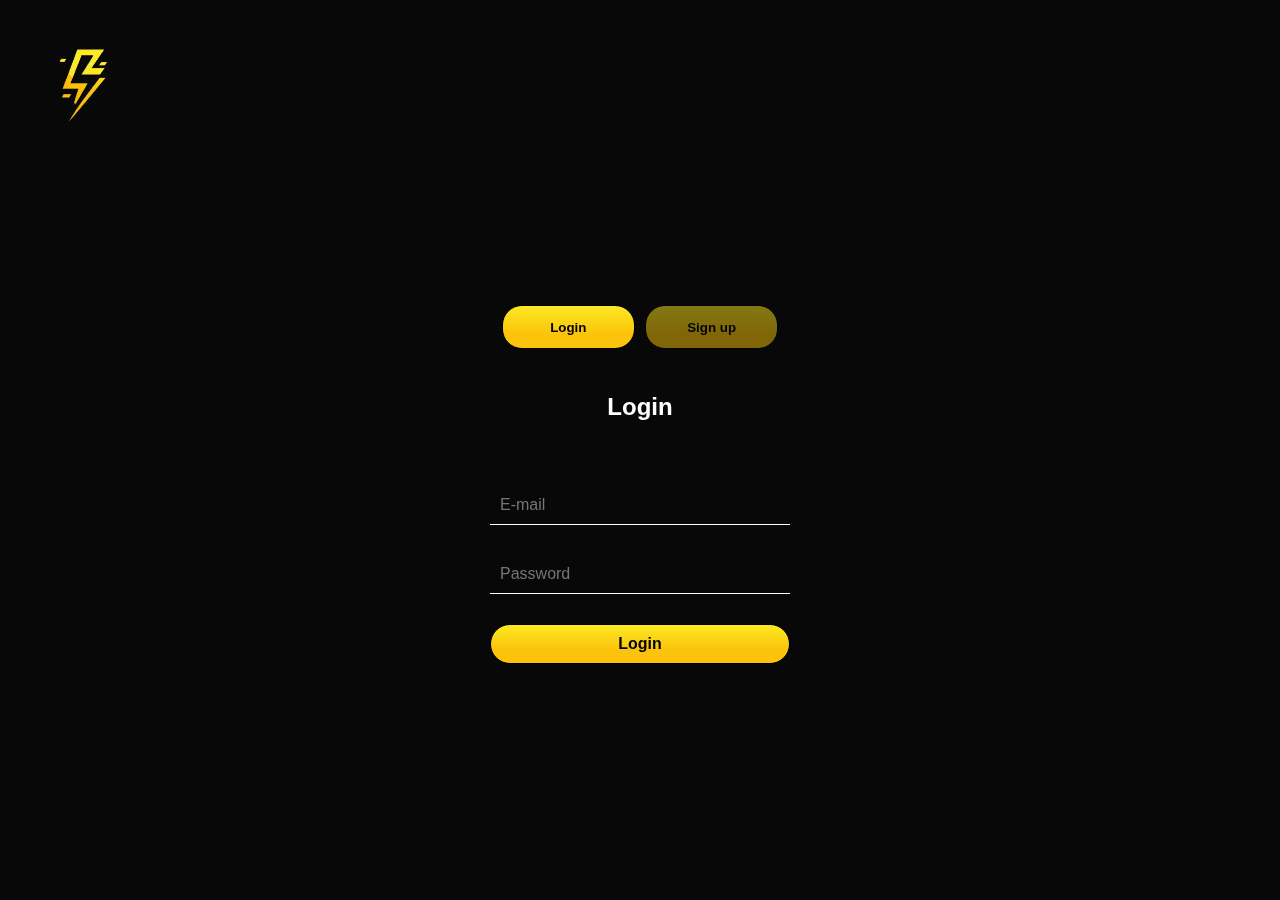
<file: ThunderCSS/index.html>
<!DOCTYPE html>
<html lang="en">
<head>
    <meta charset="UTF-8">
    <meta http-equiv="X-UA-Compatible" content="IE=edge">
    <link rel="stylesheet" href="main.css">
    <meta name="viewport" content="width=device-width, initial-scale=1.0">
    <meta name="author" content="Mateusz Sycz">
    <meta name="description" content="login page">
    <title>Login | Register</title>
</head>
<body>
    <header class="login-header">
        <img src="thunder.png" alt="logo">
    </header>
    <main>
        <div class="form-container">
            <div class="toggle-buttons">
                <button onclick="toggleForm(false)">Login</button>
                <button onclick="toggleForm(true)">Sign up</button>
            </div>
            <div id="loginForm" class="animate fade-in" style="display: block;">
                <h2>Login</h2>
                <form action="home.html">
                    <input type="email" id="login-email" placeholder="E-mail" required>
                    <input type="password" id="login-password" placeholder="Password" required>
                    <input type="submit" value="Login" class="submit" href="index.html">
                </form>
            </div>
            <div id="registerForm" class="animate fade-out" style="display: none;">
                <h2>Sign up</h2>
                <form action="home.html">
                    <input type="email" id="register-email" placeholder="E-mail" required>
                    <input type="password" id="register-password" placeholder="Password" required>
                    <input type="password" id="register-confirm-password" placeholder="Confirm password" required>
                    <input type="submit" value="Sign up" class="submit">
                </form>
            </div>
        </div>
    </main>
    <script src="main.js"></script>
</body>
</html>
</file>
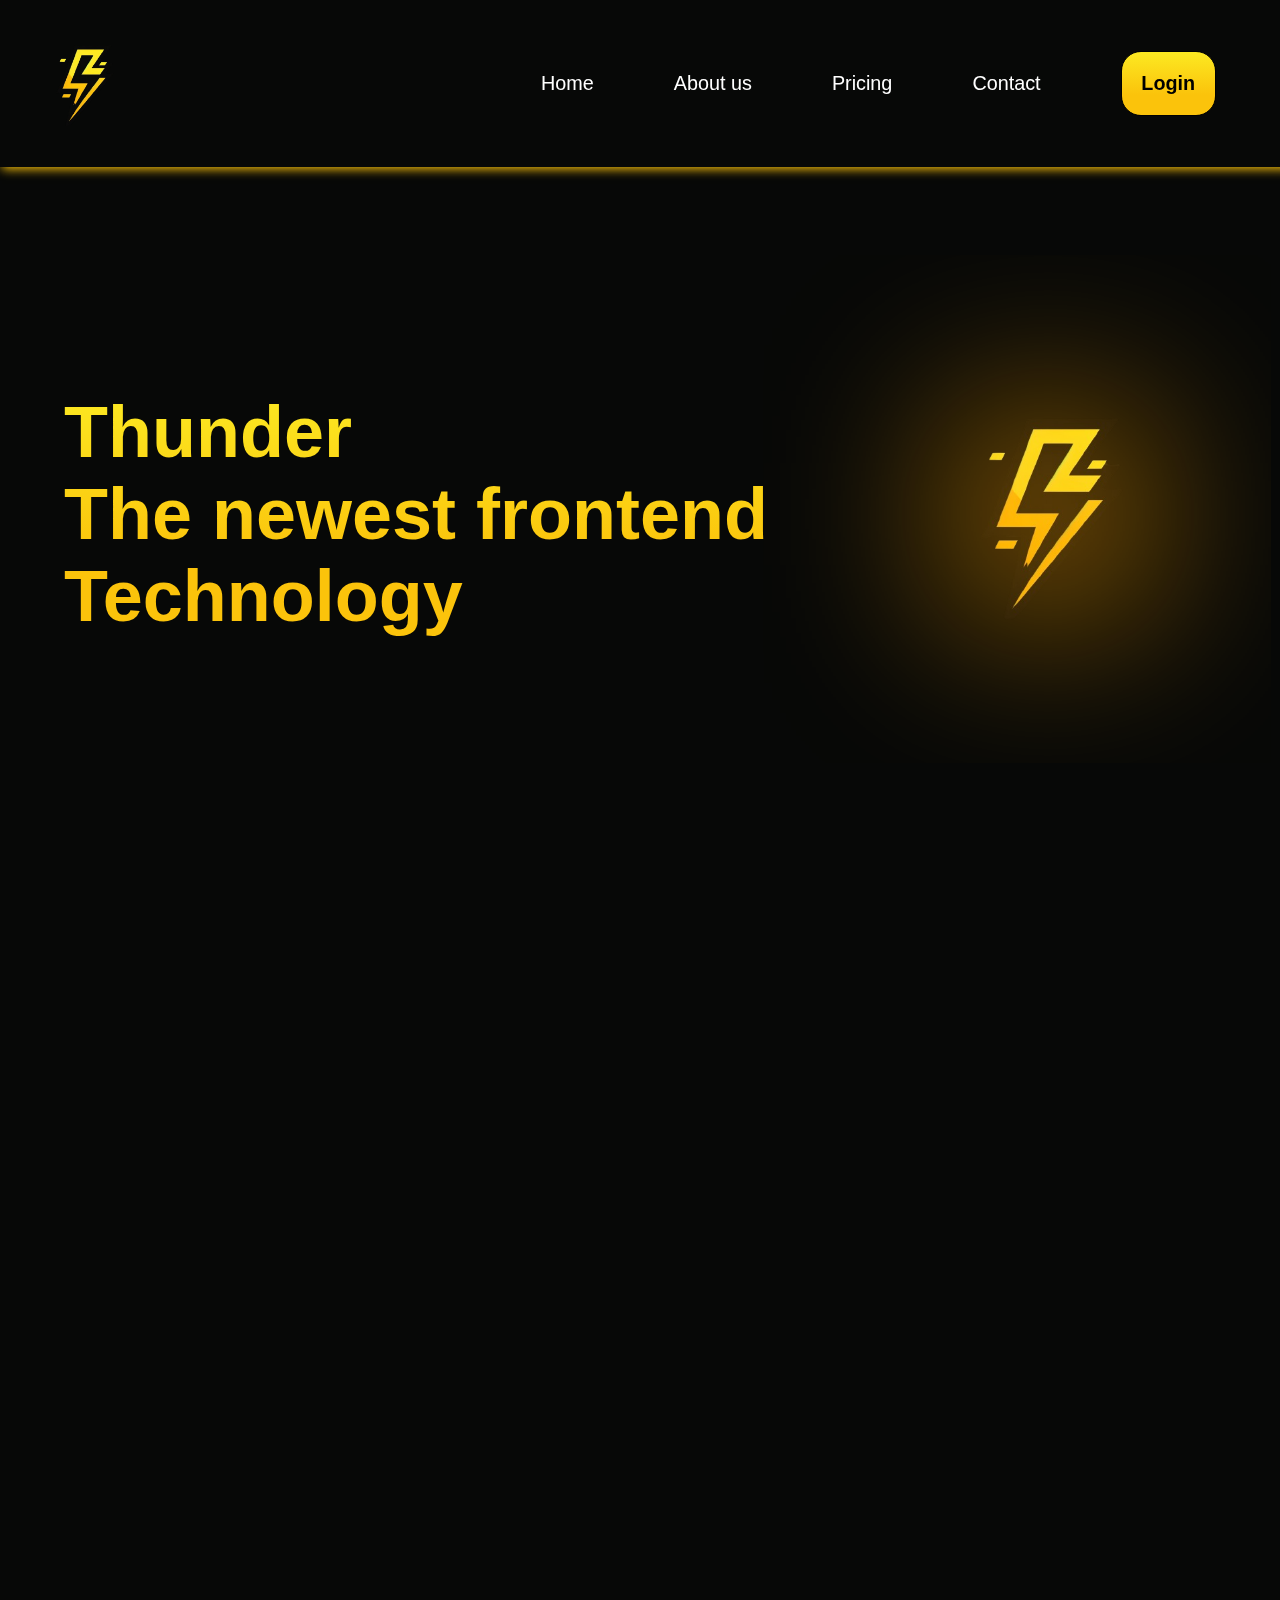
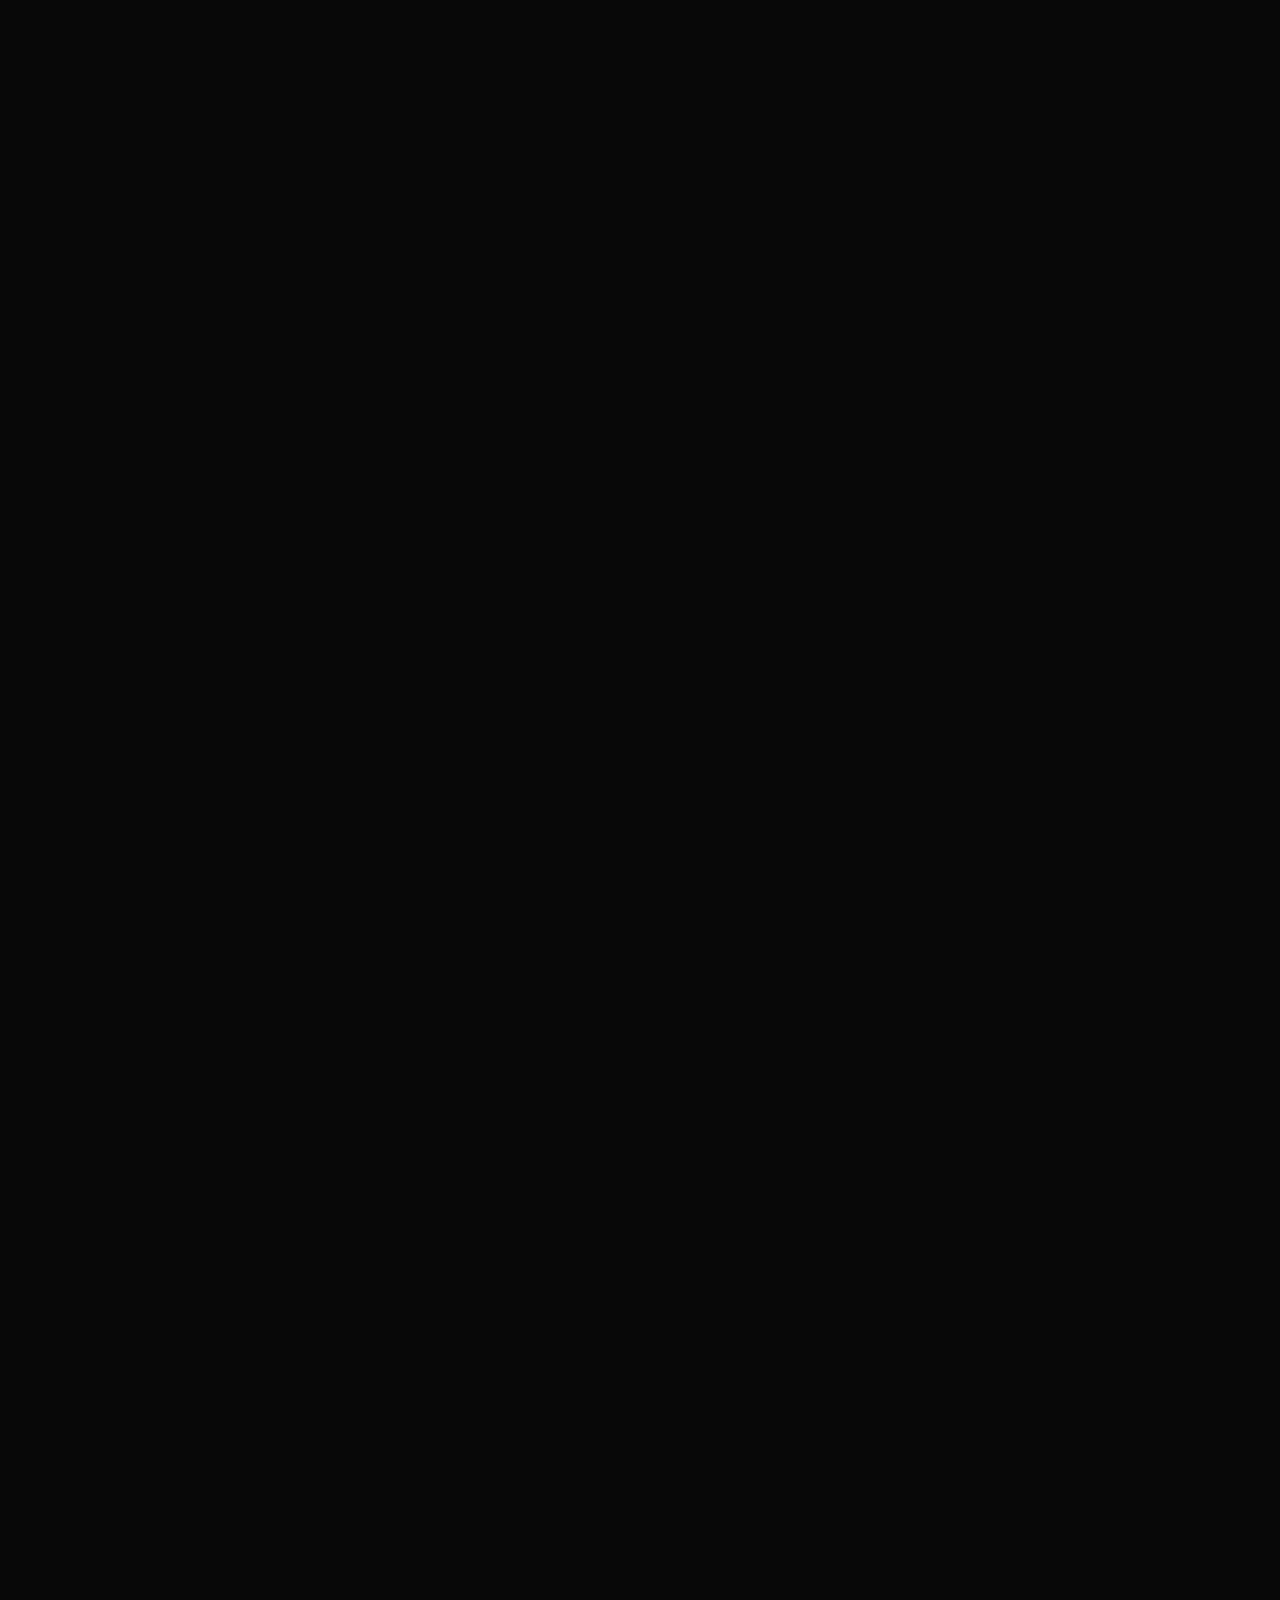
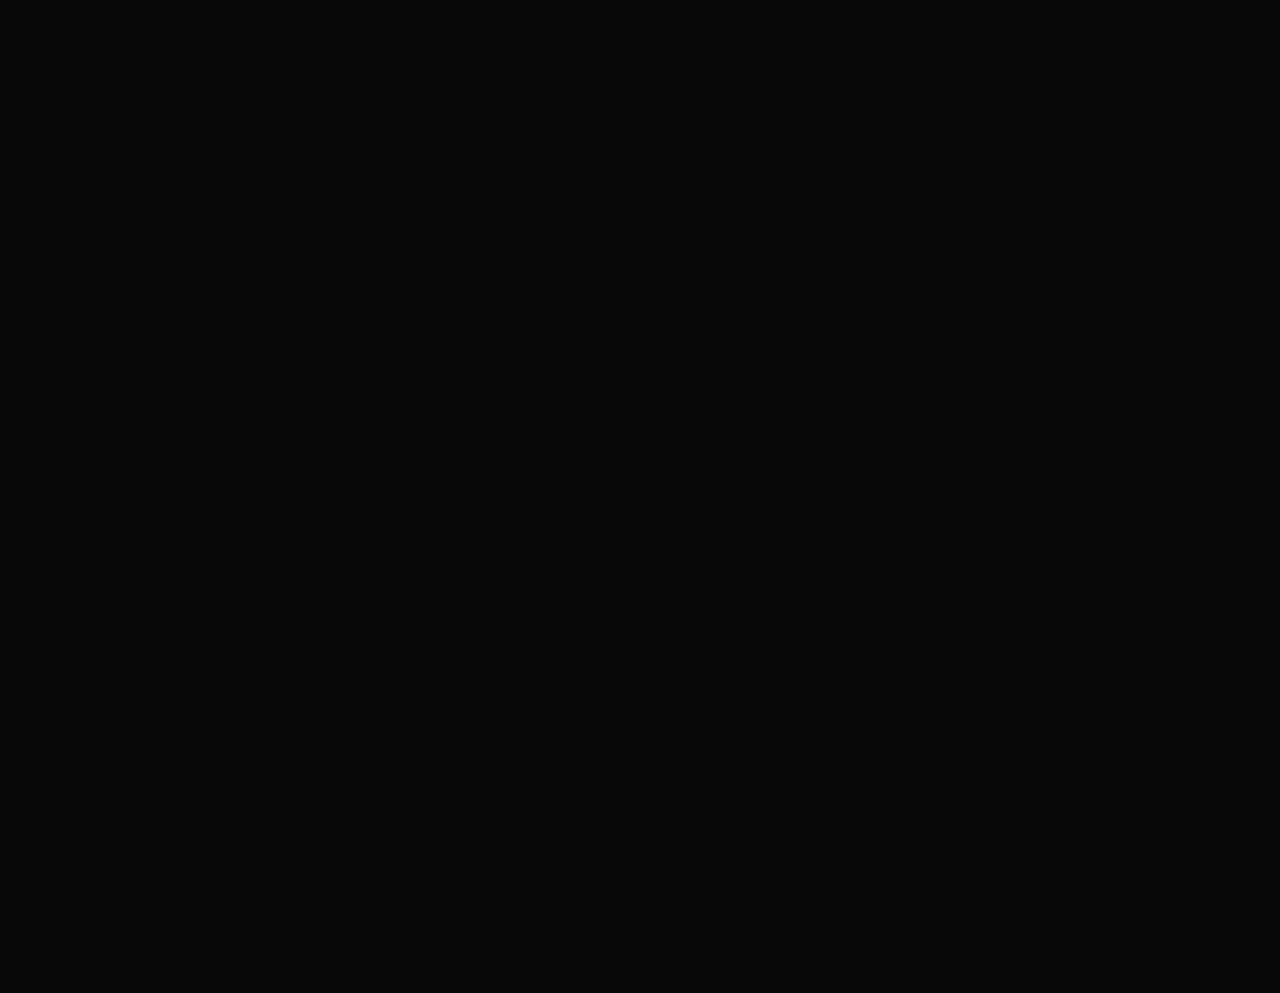
<file: ThunderCSS/home.html>
<!DOCTYPE html>
<html lang="en">
<head>
    <meta charset="UTF-8">
    <meta http-equiv="X-UA-Compatible" content="IE=edge">
    <link rel="stylesheet" href="main.css">
    <meta name="viewport" content="width=device-width, initial-scale=1.0">
    <meta name="author" content="Mateusz Sycz">
    <meta name="description" content="home page">
    <title>THUNDER CSS</title>
</head>
<body>
    <header class="animate" data-animation="fade-in">
        <img src="thunder.png" alt="logo">
        <nav class="navbar">
            <input type="checkbox" name="" id="">
            <div class="hamburger-lines">
                <span class="line line1"></span>
                <span class="line line2"></span>
                <span class="line line3"></span>
            </div>
            <ul class="menu-items">
                <li><a href="#Home">Home</a></li>
                <li><a href="#about">About us</a></li>
                <li><a href="#Pricing">Pricing</a></li>
                <li><a href="#Contact">Contact</a></li>
                <li><a href="index.html" class="login">Login</a></li>
            </ul>
        </nav>
    </header>
    <main>
        <span id="Home"></span>
        <div class="main animate" data-animation="fade-in">
            <h1 class="gradient-text">
                Thunder
                <span>
                    The newest frontend Technology
                </span>
            </h1>
            <div class="img-area animate" data-animation="slide-in-from-right">
                <img src="thunder.png" alt="piorun">
                <span class="main-blur"></span>
            </div>
        </div>
        <div class="container animate" data-animation="fade-in" id="about">
            <h2 class="gradient-text">About us</h2>
            <p>Welcome to Thunder CSS, the cutting-edge CSS framework that’s as swift as lightning! Born from the innovative minds of seasoned front-end developers, Thunder CSS is the newest player in the technology arena, designed to transform the way developers create responsive, high-performance websites.

                At Thunder CSS, we believe that speed and efficiency are crucial in the digital age. That's why our framework is engineered to offer unparalleled performance and ease of use, ensuring that your projects not only look fantastic but also run smoothly across all devices. Our intuitive syntax and powerful features enable developers to build aesthetically pleasing interfaces faster than ever before.
                
                Harnessing the latest advancements in CSS technology, Thunder CSS incorporates smart design choices that reduce the common frustrations associated with front-end development. Whether you’re a professional developer or a hobbyist, our framework provides all the tools needed to unleash your creativity without the usual complexities.
                
                Join us in revolutionizing the front-end development landscape. With Thunder CSS, empower your projects with the speed of lightning, and bring your ideas to life with the most advanced and efficient CSS framework on the market. Experience the future of website development—experience Thunder CSS, where speed meets innovation!</p>
        </div>
        <div class="container animate" data-animation="fade-in" id="Pricing">
            <h2 class="gradient-text">Pricing</h2>
            <table class="pricing-table ">
                <thead>
                    <tr>
                        <th class="header">Version</th>
                        <th class="header">Basic</th>
                        <th class="header">Pro</th>
                        <th class="header">Enterprise</th>
                    </tr>
                </thead>
                <tbody>
                    <tr>
                        <td class="feature">Price</td>
                        <td class="price">$10/month</td>
                        <td class="price">$30/month</td>
                        <td class="price">$60/month</td>
                    </tr>
                    <tr>
                        <td class="feature">Access to Core Features</td>
                        <td>✔️</td>
                        <td>✔️</td>
                        <td>✔️</td>
                    </tr>
                    <tr>
                        <td class="feature">Priority Support</td>
                        <td>❌</td>
                        <td>✔️</td>
                        <td>✔️</td>
                    </tr>
                    <tr>
                        <td class="feature">Advanced Analytics</td>
                        <td>❌</td>
                        <td>✔️</td>
                        <td>✔️</td>
                    </tr>
                    <tr>
                        <td class="feature">Custom Integrations</td>
                        <td>❌</td>
                        <td>❌</td>
                        <td>✔️</td>
                    </tr>
                    <tr>
                        <td class="feature">Dedicated Account Manager</td>
                        <td>❌</td>
                        <td>❌</td>
                        <td>✔️</td>
                    </tr>
                </tbody>
            </table>
        </div>
        <div class="container animate" data-animation="fade-in" id="Contact">
            <h2 class="gradient-text">Contact</h2>
            <form action="#">
                <input type="text" id="name" name="name" required placeholder="Name">
                <input type="email" id="email" name="email" required placeholder="Email">
                <textarea id="message" name="message" rows="4" placeholder="Message..."></textarea>
                <input type="submit" value="Send" class="submit">
            </form>
        </div>
    </main>
    <footer class="animate" data-animation="fade-in">
        <ul>
            <h3>Everything about project</h3>
            <li>FAQ</li>
            <li>Documentation</li>
            <li>Partnership</li>
            <li>Privacy policy</li>
        </ul>
        <ul>
            <h3>&copy; 2024 Mateusz Sycz</h3>
            <li>All Rights Reserved.</li>
            <li>Designed by Thunder CSS team</li>
        </ul>
    </footer>
    <script src="main.js"></script>
</body>
</html>
</file>
<file: ThunderCSS/main.css>
* {
    font-family: Arial, Helvetica, sans-serif;
    margin: 0;
    padding: 0;
}

::-webkit-scrollbar {
    width: 12px; 
}

::-webkit-scrollbar-track {
    background: #070807; 
}

::-webkit-scrollbar-thumb {
    background-color: rgba(251,195,11,1);
    border-radius: 6px; 
    border: 3px solid #070807;
}

::-webkit-scrollbar-thumb:hover {
    background-color: rgba(251,195,11,0.5); 
}

html {
    scroll-behavior: smooth;
    overflow-x: hidden;
  }

body {
    box-sizing: border-box;
    background-color: #070807;
    color: #ffffff;
    width: 100%;
}

header {
    display: flex;
    position: fixed;
    top: 0;
    left: 0;
    width: 100%;
    height: 15vh;
    padding: 1em;
    justify-content: space-between;
    z-index: 1;
    background-color: #070807;
    box-shadow: 0 4px 10px -2px rgba(251,195,11,1);
} 

header img {
    height: 100%;
    display: block;
    max-width: 200px;
    z-index: 100;
}

#Home {
    top: 0;
    position: absolute;
}

nav {
    flex-basis: 75%;
    padding-left: 5em;
    padding-right: 5em;
    position: relative;
} 

nav > ul {
    display: flex;
    flex-direction: row;
    justify-content: flex-end;
    gap: 5rem;
    list-style-type: none;
    height: 100%;
}

li {
    display: grid;
    justify-content: center;
    place-content: center;
} 

a {
    display: block;
    text-align: center;
    position: relative;
    color: white;
    font-size: 2.2vh;
    text-decoration: none;
}

a::after {
    content: '';
    position: absolute;
    height: 2px;
    width: 0;
    bottom: 0;
    left: 0;
    background: linear-gradient(270deg, rgb(182, 140, 2) 32%, rgba(252,233,34,1) 100%);
    transition: all 0.25s ease-out;
}

a:hover::after {
    width: 100%;
}

.login{
    border: 1px solid black;
    padding: 1em;
    color: black;
    border-radius: 20px;
    background: linear-gradient(0deg, rgba(251,195,11,1) 32%, rgba(252,233,34,1) 100%);
    transition: all 0.1s ease-out;
    font-weight: bold;
}

.login:hover {
    scale: 1.1;
    transition: all 0.1s ease-out;
}

.login:hover::after {
    width: 0;
} 

.navbar input[type="checkbox"],
.navbar .hamburger-lines {
  display: none;
}

.gradient-text {
    font-size: 8vh;
    background: linear-gradient(0deg, rgba(251,195,11,1) 32%, rgba(252,233,34,1) 100%);
    -webkit-background-clip: text;
    -webkit-text-fill-color: transparent;
    background-clip: text;
    color: transparent;
    display: grid;
    justify-content: center;
    place-content: center;
}

.main {
    margin-top: 10vh;
    height: 80vh;
    display: flex;
    justify-content: center;
    align-items: center;
    padding: 4em;
    position: relative;
    flex-direction: row;
}

.img-area {
    position: relative;
    display: flex;
    justify-content: center;
    align-items: center;
    width: 40%;
    height: 100%;
}

.img-area img {
    max-width: 100%;
    height: auto;
}

.main-blur {
    box-shadow: 0 0 200px 75px orange;
    position: absolute;
    top: 50%;
    left: 50%;
    transform: translate(-50%, -50%);
}

main .container {
    padding: 7em;
    height: 80vh;
    display: flex;
    flex-direction: column;
    justify-content: space-around;
    line-height: 2.3rem;
}

main p{
    font-size: 2vh;
}

#Pricing {
    height: 80vh;
}

.pricing-table {
    width: 100%;
    max-width: 900px;
    margin: 0 auto;
    border-collapse: collapse;
}

.pricing-table th, .pricing-table td {
    padding: 15px;
    text-align: center;
}

.pricing-table th {
    background-color: #070807;
    color: white;
    font-weight: bold;
}

.pricing-table td {
    background-color: #070807;
}

.pricing-table .header {
    background-color: rgba(251,195,11,1);
    color: black;
    font-size: 2vh;

}

.pricing-table .price {
    font-size: 2vh;
    font-weight: bold;
    color: rgba(251,195,11,1);
}

.pricing-table .feature {
    font-size: 1.3vh;
}

#Contact {
    height: 80vh;
    margin-bottom: 10vh;
}

h2 {
    text-align: center;
    padding: 1em;
}

form {
    display: flex;
    flex-direction: row;
    padding: 1em;
    width: 100%;
    justify-content: center;
    align-items: center;
    flex-wrap: wrap;
    gap: 20px;
}

input, textarea {
    background-color: #070807;
    height: 45px;
    font-size: 1em;
    padding: 15px;
    flex-basis: 80%;
    border: none;
    border-bottom: 1px solid white;
    color: white;
}

textarea {
    height: 100px;
}

input:focus, textarea:focus {
    outline-color: rgba(251,195,11,1);
}

.submit {
    border: 1px solid black;
    padding: 1em;
    flex-basis: 20%;
    color: black;
    border-radius: 20px;
    background: linear-gradient(0deg, rgba(251,195,11,1) 32%, rgba(252,233,34,1) 100%);
    transition: all 0.1s ease-out;
    justify-content: center;
    font-weight: bold;
}

.submit:hover {
    scale: 1.1;
    transition: all 0.1s ease-out;
}

footer {
    display: flex;
    justify-content: space-evenly;
    background-color: #070807;
    border-top: 3px solid rgba(251,195,11,1);
    color: white;
    height: 30vh;
    font-size: 1.3em;
    padding: 20px;
    width: 100%;
    align-items: flex-start;
}

footer > ul {
    display: flex;
    flex-direction: column;
    justify-content: space-between;
    gap: 1em;
    list-style-type: none;
    padding: 0;
    margin: 0;
    height: 100%;
}

footer ul h3{
    margin: 0 0 10px 0;
    text-align: center;
}

footer ul li {
    margin-bottom: 10px;
    text-align: center;
}

footer ul li:hover {
    color: #bbbbbb;
    transition: color 0.3s ease-in-out;
    cursor: pointer;
}

/*  LOGIN | REGISTER */

.login-header{
    z-index: -1;
    background-color: none;
    box-shadow: none;
}

.form-container {
    display: flex;
    flex-direction: column;
    align-items: center;
    justify-content: center;
    height: 80vh;
    margin-top: 15vh;
    text-align: center;
}

.toggle-buttons {
    display: flex;
    justify-content: center;
    margin-bottom: 20px;
}

.toggle-buttons button {
    border: 1px solid black;
    padding: 1em;
    width: 10em;
    color: black;
    border-radius: 20px;
    background: linear-gradient(0deg, rgba(251,195,11,1) 32%, rgba(252,233,34,1) 100%);
    transition: all 0.1s ease-out;
    justify-content: center;
    font-weight: bold;
    cursor: pointer;
    opacity: 0.5; 
}

.toggle-buttons button.active {
    opacity: 1; 
    background: linear-gradient(0deg, rgba(251,195,11,1) 32%, rgba(252,233,34,1) 100%);
}

.toggle-buttons button:not(:last-child) {
    margin-right: 10px;
}

.form-container form {
    display: flex;
    flex-direction: column;
    align-items: center;
    width: 300px;
}

.form-container form input{
    color: white;
}

.form-container form input[type="email"],
.form-container form input[type="password"],
.form-container form input[type="submit"] {
    width: 100%;
    padding: 10px;
    margin: 5px 0;
    box-sizing: border-box;
}

.form-container h2 {
    margin-bottom: 20px;
}

.form-container .submit{
    color: black;
}

@keyframes fadeIn {
    from {
        opacity: 0;
        transform: translateY(20px);
    }
    to {
        opacity: 1;
        transform: translateY(0);
    }
}

@keyframes slideInFromRight {
    from {
        opacity: 0;
        transform: translateX(100%);
    }
    to {
        opacity: 1;
        transform: translateX(0);
    }
}

@keyframes slideInFromLeft {
    from {
        opacity: 0;
        transform: translateX(-100%);
    }
    to {
        opacity: 1;
        transform: translateX(0);
    }
}

@keyframes slideOutToRight {
    from {
        opacity: 1;
        transform: translateX(0);
    }
    to {
        opacity: 0;
        transform: translateX(100%);
    }
}

@keyframes slideOutToLeft {
    from {
        opacity: 1;
        transform: translateX(0);
    }
    to {
        opacity: 0;
        transform: translateX(-100%);
    }
}

.animate {
    opacity: 0;
    visibility: hidden;
    transform: translateY(20px); 
    transition: opacity 0.5s ease-out, transform 0.5s ease-out;
}

.fade-in {
    opacity: 1;
    visibility: visible;
    transform: translateY(0);
}

.slide-in-from-right {
    opacity: 1;
    visibility: visible;
    transform: translateX(0);
    animation: slideInFromRight 0.5s forwards;
}

.slide-in-from-left {
    animation: slideInFromLeft 0.5s forwards;
}

.slide-out-to-right {
    animation: slideOutToRight 0.5s forwards;
}

.slide-out-to-left {
    animation: slideOutToLeft 0.5s forwards;
}

@media (max-width: 1200px){
    .main-blur {
        box-shadow: 0 0 150px 50px orange;
        position: absolute;
        top: 50%;
        left: 50%;
        transform: translate(-50%, -50%);
    }
}

@media (max-width: 992px) {
    header {
        height: auto;
        flex-direction: row;
        justify-content: space-between;
        align-items: center;
    }

    header img {
        height: auto;
        display: block;
        max-width: 100px;
    }

    .login {
        font-size: 1em;
        font-weight: bold;
    }

    .main-blur {
        box-shadow: 0 0 100px 40px orange;
        position: absolute;
        top: 50%;
        left: 50%;
        transform: translate(-50%, -50%);
    }

    .main .gradient-text {
        font-size: 7vh;
        width: 60%;
        text-align: center;
    }

    .main {
        margin-top: 12vh;
        padding: 3em;
        padding-top: 0;
        flex-direction: column-reverse;
    }

    .container {
        padding: 4em;
    }

    nav > ul > li > a {
        font-size: 2.3vh; 
    }

    textarea {
        height: 70px;
    }

    input, textarea {
        background-color: #070807;
        height: 45px;
        font-size: 1em;
        padding: 15px;
        flex-basis: 80%;
        color: white;
    }

    .submit {
        flex-basis: 80%;
    }

    footer{
        font-size: 2.3vh;
        height: auto;
        padding: 1.6em;
    }

}

@media only screen and (max-width: 768px) {

    header {
        height: 100px;
        justify-content: space-between;
        padding: 0 20px;
        width: 100%;
        box-sizing: border-box;
        top: 0;
        left: 0;
    }

    main {
        padding: 0.2em;
    }

    .main .gradient-text{
        font-size: 5vh;
    }

    .gradient-text {
        font-size: 4vh;
        text-align: center;
    }
    
      input[type="checkbox"],
      .hamburger-lines {
        display: block;
      }
    
      .navbar {
        display: block;
        position: relative;
        height: 64px;
      }
    
      .navbar input[type="checkbox"] {
        position: absolute;
        display: block;
        height: 32px;
        width: 30px;
        top: 20px;
        right: 20px;
        z-index: 5;
        opacity: 0;
      }
    
      .navbar .hamburger-lines {
        display: block;
        height: 23px;
        width: 35px;
        position: absolute;
        top: 17px;
        right: 20px;
        z-index: 2;
        display: flex;
        flex-direction: column;
        justify-content: space-between;
      }
    
      .navbar .hamburger-lines .line {
        display: block;
        height: 4px;
        width: 100%;
        border-radius: 10px;
        background: white;
      }
    
      .navbar .hamburger-lines .line1 {
        transform-origin: 0% 0%;
        transition: transform 0.4s ease-in-out;
      }
    
      .navbar .hamburger-lines .line2 {
        transition: transform 0.2s ease-in-out;
      }
    
      .navbar .hamburger-lines .line3 {
        transform-origin: 0% 100%;
        transition: transform 0.4s ease-in-out;
      }
    
      .navbar .menu-items {
        padding-top: 300px;
        background: #070807;
        height: 10vh;
        gap: 1rem;
        width: 100%;
        transform: translate(-150%);
        display: flex;
        flex-direction: column;
        transition: transform 0.5s ease-in-out;
        position: fixed;
        top: 0;
        right: 0;
      }

      .menu-items li {
        border-top: 1px solid rgba(251,195,11,1);
        padding: 0.3rem;
        font-size: 2vh;
      }

      .menu-items:last-child{
        box-shadow: 0 4px 10px -2px rgba(251,195,11,1);
      }

      .login{
        margin-bottom: 1rem;
      }
    
      .navbar input[type="checkbox"]:checked ~ .menu-items {
        transform: translateX(0);
      }
    
      .navbar input[type="checkbox"]:checked ~ .hamburger-lines .line1 {
        transform: rotate(35deg);
      }
    
      .navbar input[type="checkbox"]:checked ~ .hamburger-lines .line2 {
        transform: scaleY(0);
      }
    
      .navbar input[type="checkbox"]:checked ~ .hamburger-lines .line3 {
        transform: rotate(-35deg);
      }

    .main {
        padding: 0;
        margin-top: 12vh;
        flex-direction: column-reverse;
    }

    .img-area {
        width: 80%;
    }

    .img-area img{
        max-width: 50%;
    }

    .container {
        padding: 3em;
    }

    input, textarea {
        flex-basis: 80%;
    }

    #about{
        height: auto;
    }

    #Pricing {
        height: auto;
    }

    .pricing-table {
        width: 100%;
        max-width: 400px;
        top: 0;
        left: 0;
        border-collapse: collapse;
    }
    
    .pricing-table th, .pricing-table td {
        padding: 3px;
        text-align: center;
    }
    
    .pricing-table .header {
        font-size: 1.3vh;
    }
    
    .pricing-table .price {
        font-size: 1.3vh;
    }
    
    .pricing-table .feature {
        font-size: 1vh;
    }

    .form-container {
        width: 90%;
        margin: 0 auto;
        padding: 20px;
        box-sizing: border-box;
        margin-top: 10vh;
    }

    .toggle-buttons {
        display: flex;
        flex-direction: column;
    }

    .toggle-buttons button {
        margin: 10px 0;
        padding: 10px;
        font-size: 1rem;
        cursor: pointer;
    }

    .form-container form {
        display: flex;
        flex-direction: column;
        align-items: center;
    }

    .form-container input[type="email"], 
    .form-container input[type="password"], 
    .form-container input[type="submit"] {
        width: 100%;
        margin: 10px 0;
        padding: 15px;
        font-size: 1rem;
    }

    .form-container input[type="submit"] {
        background: linear-gradient(0deg, rgba(251,195,11,1) 32%, rgba(252,233,34,1) 100%);
        color: black;
        border: none;
        border-radius: 5px;
        cursor: pointer;
    }


    footer{
        font-size: 1.8vh;
        height: auto;
        padding: 1.5em;
        flex-direction: column;
        align-items: center;
    }
    
    footer ul {
        padding: 1rem;
    }

}
@media (max-width: 576px) {
    header img {
        max-width: 100px;
    }

    .main .gradient-text {
        font-size: 4vh;
        margin: auto;
    }

    .container {
        padding: 2em;
    }

    form {
        display: flex;
        align-items: center;
    }

    form input[type="text"], form input[type="email"], form textarea {
        width: 10%;
        margin-bottom: 10px;
        padding: 10px;
        font-size: 1rem;
    }

    form input[type="submit"] {
        width: 100%;
        padding: 10px;
        font-size: 1rem;
        background: linear-gradient(0deg, rgba(251,195,11,1) 32%, rgba(252,233,34,1) 100%);
        color: black;
        border: none;
        border-radius: 5px;
        cursor: pointer;
    }

    nav > ul > li > a {
        font-size: 1.8vh; 
    }

    .form-container {
        width: 100%;
        max-width: 250px;
        padding: 15px;
        margin-top: 10vh;
    }

    .toggle-buttons button {
        font-size: 0.9rem;
        padding: 8px;
    }

    .form-container input[type="email"], 
    .form-container input[type="password"], 
    .form-container input[type="submit"] {
        padding: 12px;
        font-size: 0.9rem;
    }

    footer {
        font-size: 1.8vh;
        height: auto;
        padding: 1em;
    }
}
</file>
